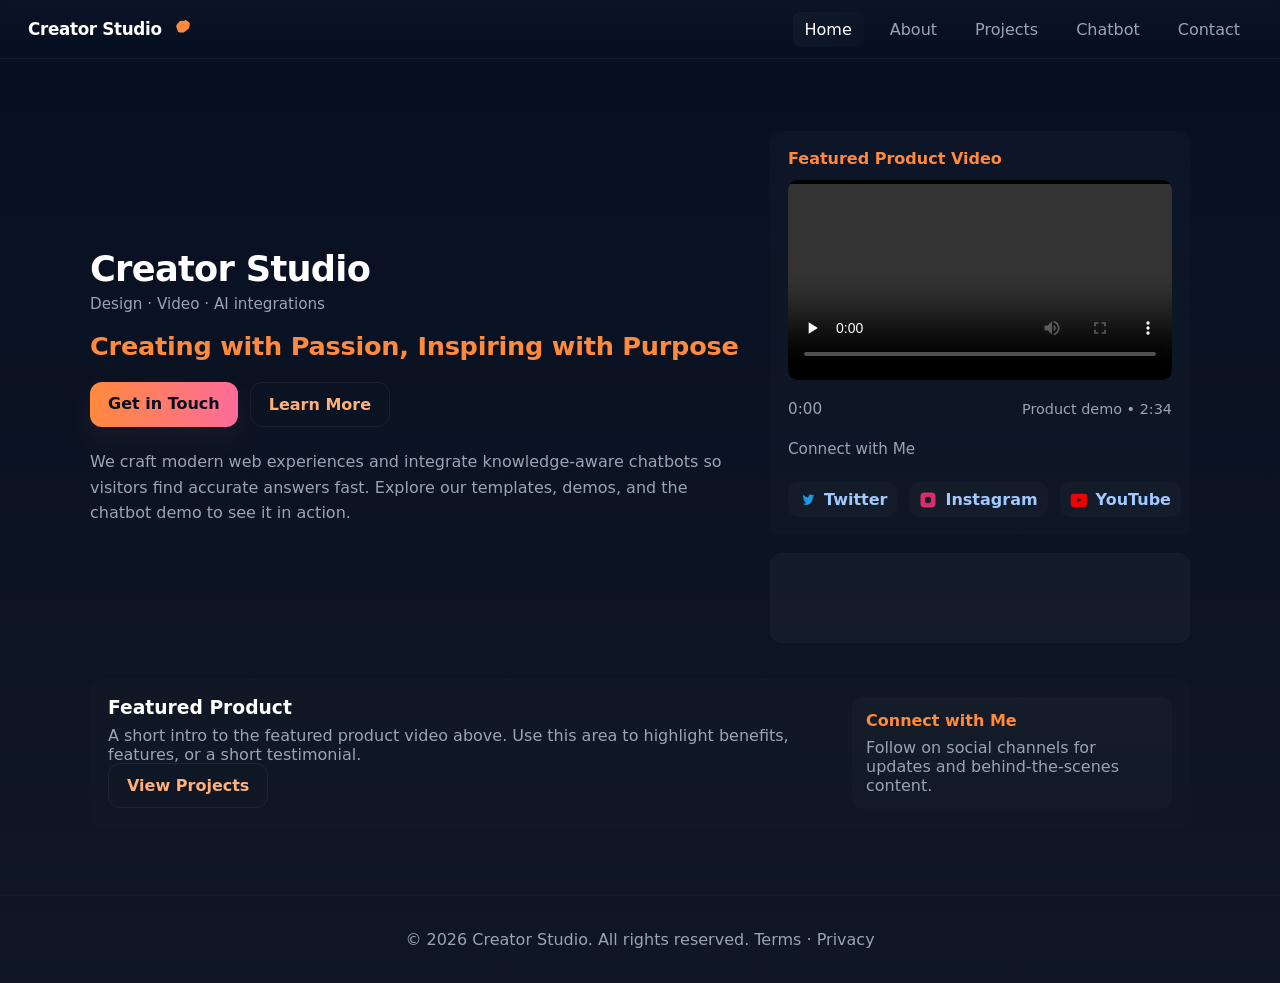
<file: index.html>
<!doctype html>
<html lang="en">
<head>
  <meta charset="utf-8" />
  <meta name="viewport" content="width=device-width,initial-scale=1" />
  <title>Creator Studio — Home</title>
  <meta name="description" content="Creator Studio crafts modern web experiences with animated templates, AI-powered chatbots, and knowledge-aware search. Explore our work." />
  <meta name="theme-color" content="#0f1724" />
  <meta property="og:title" content="Creator Studio — Home" />
  <meta property="og:description" content="Modern web experiences with animated templates and AI-powered chatbots." />
  <meta property="og:type" content="website" />
  <link rel="icon" href="data:image/svg+xml,<svg xmlns='http://www.w3.org/2000/svg' viewBox='0 0 100 100'><text y='.9em' font-size='90'>🚀</text></svg>" />
  <link rel="stylesheet" href="style.css">
  <style>
    /* Page-specific overrides and hero styles */
    .hero-outer{
      background: linear-gradient(180deg, #071022 0%, #0f1724 100%);
      padding: 72px 20px 40px;
      color: #fff;
    }
    .hero-inner-grid{
      max-width: 1100px;
      margin: 0 auto;
      display: grid;
      grid-template-columns: 1fr 420px;
      gap: 28px;
      align-items: center;
    }

    /* Left column: title, quote, CTAs */
    .brand-row{display:flex;align-items:center;gap:12px}
    .brand-title{font-size:2.2rem;font-weight:800;letter-spacing:-0.02em;color:#fff;display:flex;align-items:center;gap:12px}
    .brand-sub{color:var(--muted);margin-top:6px;font-size:0.95rem}

    .quote{
      margin-top:18px;
      font-size:1.6rem;
      color: #ff8a3d;
      font-weight:700;
      line-height:1.2;
      letter-spacing:-0.01em;
    }

    .hero-ctas{margin-top:20px;display:flex;gap:12px;flex-wrap:wrap}
    .btn-cta{
      padding:12px 18px;border-radius:12px;font-weight:700;border:none;cursor:pointer;transition:transform .14s ease;
      color:#071022;background:linear-gradient(90deg,#ff8a3d,#ff6b9a);text-decoration:none;
      box-shadow:0 12px 30px rgba(255,107,107,0.08);
    }
    .btn-ghost{
      padding:12px 18px;border-radius:12px;font-weight:700;border:1px solid rgba(255,255,255,0.06);background:transparent;color:#ffb07a;cursor:pointer;text-decoration:none;
      transition:transform .14s ease;
    }
    .btn-cta:hover,.btn-ghost:hover{transform:translateY(-4px)}

    /* Right column: featured video card */
    .feature-card{
      background: linear-gradient(180deg, rgba(255,255,255,0.02), rgba(255,255,255,0.01));
      padding:18px;border-radius:12px;display:flex;flex-direction:column;gap:12px;align-items:stretch;
    }
    .feature-title{color:#ff8a3d;font-weight:700;margin:0;font-size:1rem}
    .video-wrap{background:#000;border-radius:10px;overflow:hidden;position:relative;min-height:200px;display:flex;align-items:center;justify-content:center}
    .video-wrap video, .video-wrap .video-thumb{width:100%;height:100%;object-fit:cover;display:block}
    .video-meta{display:flex;justify-content:space-between;align-items:center;margin-top:8px;color:var(--muted);font-size:0.95rem}

    /* Social links */
    .social-row{display:flex;gap:12px;margin-top:12px}
    .social-link{display:inline-flex;align-items:center;gap:8px;padding:8px 10px;border-radius:10px;background:rgba(255,255,255,0.02);color:#9fc9ff;text-decoration:none;font-weight:600;transition:transform .14s}
    .social-link:hover{transform:translateY(-3px)}
    .social-link svg{width:18px;height:18px;opacity:0.95}

    /* Featured product section below hero */
    .featured-section{max-width:1100px;margin:28px auto;padding:18px;border-radius:12px;background:linear-gradient(180deg, rgba(255,255,255,0.01), rgba(255,255,255,0.005));display:flex;gap:18px;align-items:flex-start}
    .featured-left{flex:1}
    .featured-right{width:320px}

    .hero-spacer{height:8px}

    /* Responsive */
    @media (max-width:980px){
      .hero-inner-grid{grid-template-columns:1fr; padding:0 8px}
      .feature-card{order:2}
      .featured-section{flex-direction:column}
      .featured-right{width:100%}
    }
  </style>
</head>
<body>
  <header class="site-header">
    <nav class="nav">
      <a class="logo" href="index.html" aria-label="Creator Studio home">
        <span style="display:inline-flex;align-items:center;gap:10px">
          <span class="brand-title" style="font-size:1.05rem">
            Creator Studio
            <svg width="22" height="22" viewBox="0 0 24 24" fill="none" aria-hidden="true" xmlns="http://www.w3.org/2000/svg">
              <path d="M12 2c.6 0 1.2.2 1.7.6l2.7 2.1c.6.5.9 1.2.8 1.9l-.4 3.1c-.1.9-.6 1.7-1.3 2.3l-4.1 3.2c-.7.5-1.6.7-2.4.5L6 15.9c-.8-.2-1.5-.8-1.9-1.6L2.6 9.9C2.2 9 2.4 8 3 7.3L5.6 4.2C6.3 3.3 7.5 2.8 8.7 3l2.6.4C11.6 3.5 11.8 2 12 2z" fill="#ff8a3d"/>
            </svg>
          </span>
        </span>
      </a>

      <ul class="nav-links">
        <li><a href="index.html">Home</a></li>
        <li><a href="about.html">About</a></li>
        <li><a href="projects.html">Projects</a></li>
        <li><a href="chatbot.html">Chatbot</a></li>
        <li><a href="contact.html">Contact</a></li>
      </ul>
    </nav>
  </header>

<!-- Admin Ad Editor (visible only when ?admin=1 is present in URL) -->
<div id="admin-ads-editor" style="display:none;max-width:980px;margin:18px auto;padding:14px;border-radius:12px;background:linear-gradient(180deg, rgba(255,255,255,0.02), rgba(255,255,255,0.01));">
  <div style="display:flex;justify-content:space-between;align-items:center;gap:12px;">
    <div>
      <strong style="font-size:1rem">Ad Settings (Admin)</strong>
      <div style="color:var(--muted);font-size:0.9rem">Edit the HTML for site ad slots. Save to server or locally for testing.</div>
    </div>
    <div style="display:flex;gap:8px">
      <button id="admin-load-ads" class="btn-ghost" title="Load saved ad HTML from server">Load</button>
      <button id="admin-save-ads" class="btn-cta" title="Save ad HTML to server">Save (Server)</button>
      <button id="admin-save-local" class="btn-ghost" title="Save ad HTML to localStorage">Save (Local)</button>
    </div>
  </div>

  <textarea id="admin-ads-html" rows="8" style="width:100%;margin-top:12px;padding:12px;border-radius:10px;border:1px solid rgba(255,255,255,0.03);background:rgba(0,0,0,0.45);color:#fff;font-family:monospace;"></textarea>

  <div style="display:flex;gap:12px;margin-top:10px;align-items:center">
    <div id="admin-ads-status" style="color:var(--muted)"></div>
    <button id="admin-inject-now" class="btn-ghost" title="Inject current HTML into visible ad slots">Inject Now</button>
  </div>
</div>


  <main class="hero-outer">
    <div class="hero-inner-grid">
      <!-- Left: Title, quote, CTAs -->
      <div>
        <div class="brand-row">
          <div>
            <div class="brand-title">Creator Studio</div>
            <div class="brand-sub">Design · Video · AI integrations</div>
          </div>
        </div>

        <div class="quote">Creating with Passion, Inspiring with Purpose</div>

        <div class="hero-ctas">
          <a class="btn-cta" href="contact.html">Get in Touch</a>
          <a class="btn-ghost" href="projects.html">Learn More</a>
        </div>

        <div style="margin-top:22px;color:var(--muted);max-width:680px;line-height:1.6">
          We craft modern web experiences and integrate knowledge‑aware chatbots so visitors find accurate answers fast. Explore our templates, demos, and the chatbot demo to see it in action.
        </div>
      </div>

      <!-- Right: Featured product video + social -->
      <aside>
        <div class="feature-card">
          <div class="feature-title">Featured Product Video</div>

          <div class="video-wrap" aria-hidden="false">
            <video controls poster="" preload="none" loading="lazy" aria-label="Featured product video">
              <source src="assets/media/featured.mp4" type="video/mp4">
              Your browser does not support the video tag.
            </video>
          </div>

          <div class="video-meta">
            <div>0:00</div>
            <div style="color:var(--muted);font-size:0.9rem">Product demo • 2:34</div>
          </div>

          <div style="margin-top:10px;color:var(--muted);font-size:0.95rem">Connect with Me</div>
          <div class="social-row">
            <a class="social-link" href="https://twitter.com" target="_blank" rel="noopener">
              <svg viewBox="0 0 24 24" fill="#1da1f2" xmlns="http://www.w3.org/2000/svg"><path d="M22 5.9c-.6.3-1.2.5-1.9.6.7-.4 1.2-1 1.4-1.8-.6.4-1.3.7-2.1.9C18.9 4.9 18 4.5 17 4.5c-1.8 0-3.2 1.5-3.2 3.3 0 .3 0 .6.1.9-2.7-.1-5.1-1.5-6.7-3.6-.3.6-.5 1.2-.5 1.9 0 1.2.6 2.3 1.6 2.9-.5 0-1-.2-1.4-.4v.1c0 1.9 1.3 3.5 3 3.9-.3.1-.6.1-.9.1-.2 0-.4 0-.6-.1.4 1.3 1.6 2.2 3 2.2-1.1.9-2.4 1.4-3.9 1.4H6c1.4.9 3 1.4 4.7 1.4 5.6 0 8.7-4.6 8.7-8.6v-.4c.6-.4 1.1-1 1.5-1.6-.6.3-1.3.5-2 .6z"/></svg>
              Twitter
            </a>

            <a class="social-link" href="https://instagram.com" target="_blank" rel="noopener">
              <svg viewBox="0 0 24 24" fill="#e1306c" xmlns="http://www.w3.org/2000/svg"><path d="M7 2h10a5 5 0 0 1 5 5v10a5 5 0 0 1-5 5H7a5 5 0 0 1-5-5V7a5 5 0 0 1 5-5zm5 5.8A4.2 4.2 0 1 0 16.2 12 4.2 4.2 0 0 0 12 7.8zm5.4-.9a1.2 1.2 0 1 1-1.2-1.2 1.2 1.2 0 0 1 1.2 1.2z"/></svg>
              Instagram
            </a>

            <a class="social-link" href="https://youtube.com" target="_blank" rel="noopener">
              <svg viewBox="0 0 24 24" fill="#ff0000" xmlns="http://www.w3.org/2000/svg"><path d="M23 7.1s-.2-1.6-.8-2.3c-.8-1-1.7-1-2.1-1.1C16.6 3.5 12 3.5 12 3.5h-.1s-4.6 0-7.9.2c-.4 0-1.3.1-2.1 1.1C1.2 5.5 1 7.1 1 7.1S1 9 1 10.9v2.2C1 16 1.2 17.9 1.2 17.9s.2 1.6.8 2.3c.8 1 1.9 1 2.4 1.1 1.7.1 7.2.2 7.2.2s4.6 0 7.9-.2c.4 0 1.3-.1 2.1-1.1.6-.7.8-2.3.8-2.3s.2-1.9.2-3.8v-2.2C23 9 23 7.1 23 7.1zM9.8 15.1V8.9l6.1 3.1-6.1 3.1z"/></svg>
              YouTube
            </a>
          </div>
        </div>

        <div style="margin-top:12px">
          <div id="ads-slot" class="ads-slot" data-ads-html="">
            <!-- Ad slot — paste AdSense code into data-ads-html attribute -->
          </div>
        </div>
      </aside>
    </div>

    <div class="hero-spacer"></div>

    <!-- Optional featured product area (secondary) -->
    <section class="featured-section reveal">
      <div class="featured-left">
        <h3 style="margin:0 0 8px;color:#fff">Featured Product</h3>
        <p style="color:var(--muted);margin:0 0 12px">A short intro to the featured product video above. Use this area to highlight benefits, features, or a short testimonial.</p>
        <a class="btn-ghost" href="projects.html">View Projects</a>
      </div>

      <div class="featured-right">
        <div style="background:linear-gradient(180deg, rgba(255,255,255,0.02), rgba(255,255,255,0.01));padding:14px;border-radius:12px">
          <div style="font-weight:700;color:#ff8a3d;margin-bottom:8px">Connect with Me</div>
          <div style="color:var(--muted)">Follow on social channels for updates and behind-the-scenes content.</div>
        </div>
      </div>
    </section>
  </main>

  <footer class="site-footer">
    <div class="footer-inner">
      <p>© 2026 Creator Studio. All rights reserved. <a href="terms.html">Terms</a> · <a href="privacy.html">Privacy</a></p>
    </div>
  </footer>

  <script src="main.js" defer></script>
  <script src="admin-ads.js" defer></script>
</body>
</html>
</file>
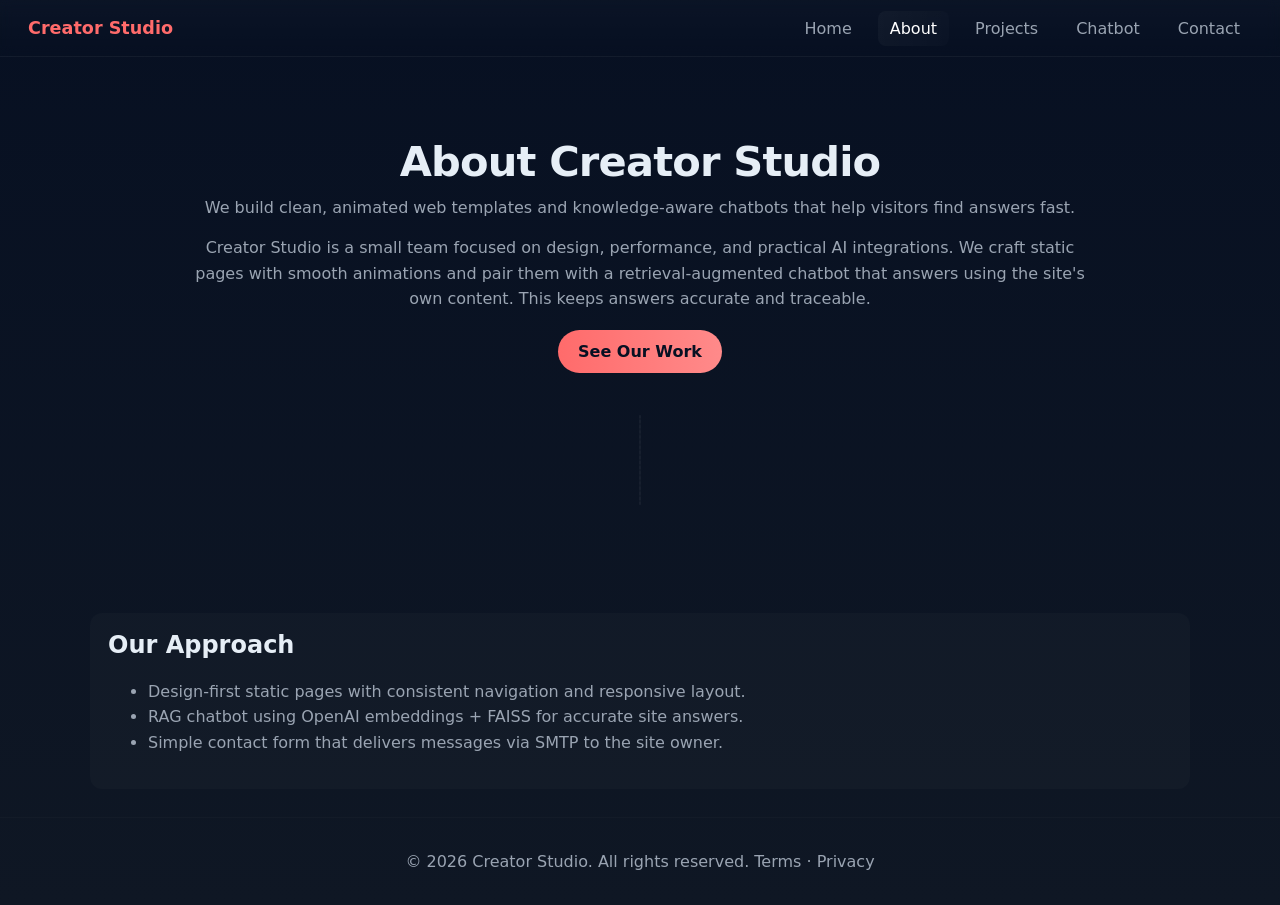
<file: about.html>
<!doctype html>
<html lang="en">
<head>
  <meta charset="utf-8" />
  <meta name="viewport" content="width=device-width,initial-scale=1" />
  <title>About — Creator Studio</title>
  <meta name="description" content="Learn about Creator Studio — a small team focused on design, performance, and practical AI integrations for the web." />
  <meta name="theme-color" content="#0f1724" />
  <meta property="og:title" content="About — Creator Studio" />
  <meta property="og:description" content="Design-first static pages, RAG chatbot, and contact form integrations." />
  <meta property="og:type" content="website" />
  <link rel="icon" href="data:image/svg+xml,<svg xmlns='http://www.w3.org/2000/svg' viewBox='0 0 100 100'><text y='.9em' font-size='90'>🚀</text></svg>" />
  <link rel="stylesheet" href="style.css">
</head>
<body>
  <header class="site-header">
    <nav class="nav">
      <a class="logo" href="index.html">Creator Studio</a>
      <ul class="nav-links">
        <li><a href="index.html">Home</a></li>
        <li><a href="about.html">About</a></li>
        <li><a href="projects.html">Projects</a></li>
        <li><a href="chatbot.html">Chatbot</a></li>
        <li><a href="contact.html">Contact</a></li>
      </ul>
    </nav>
  </header>

  <main class="hero">
    <section class="hero-inner">
      <h1 class="title">About Creator Studio</h1>
      <p class="subtitle">We build clean, animated web templates and knowledge‑aware chatbots that help visitors find answers fast.</p>
      <p style="max-width:900px;margin:18px auto;color:var(--muted);line-height:1.6;">
        Creator Studio is a small team focused on design, performance, and practical AI integrations. We craft static pages with smooth animations and pair them with a retrieval‑augmented chatbot that answers using the site's own content. This keeps answers accurate and traceable.
      </p>
      <a class="cta" href="projects.html">See Our Work</a>
    </section>

    <div id="ads-slot" class="ads-slot" aria-hidden="true">
      <!-- Ad slot -->
    </div>
  </main>

  <section style="padding:28px;">
    <div style="max-width:1100px;margin:0 auto;background:rgba(255,255,255,0.02);padding:18px;border-radius:12px;" class="reveal">
      <h2 style="margin-top:0">Our Approach</h2>
      <ul style="color:var(--muted);line-height:1.6">
        <li>Design-first static pages with consistent navigation and responsive layout.</li>
        <li>RAG chatbot using OpenAI embeddings + FAISS for accurate site answers.</li>
        <li>Simple contact form that delivers messages via SMTP to the site owner.</li>
      </ul>
    </div>
  </section>

  <footer class="site-footer">
    <div class="footer-inner">
      <p>© 2026 Creator Studio. All rights reserved. <a href="terms.html">Terms</a> · <a href="privacy.html">Privacy</a></p>
    </div>
  </footer>

  <script src="main.js" defer></script>
</body>
</html>
</file>
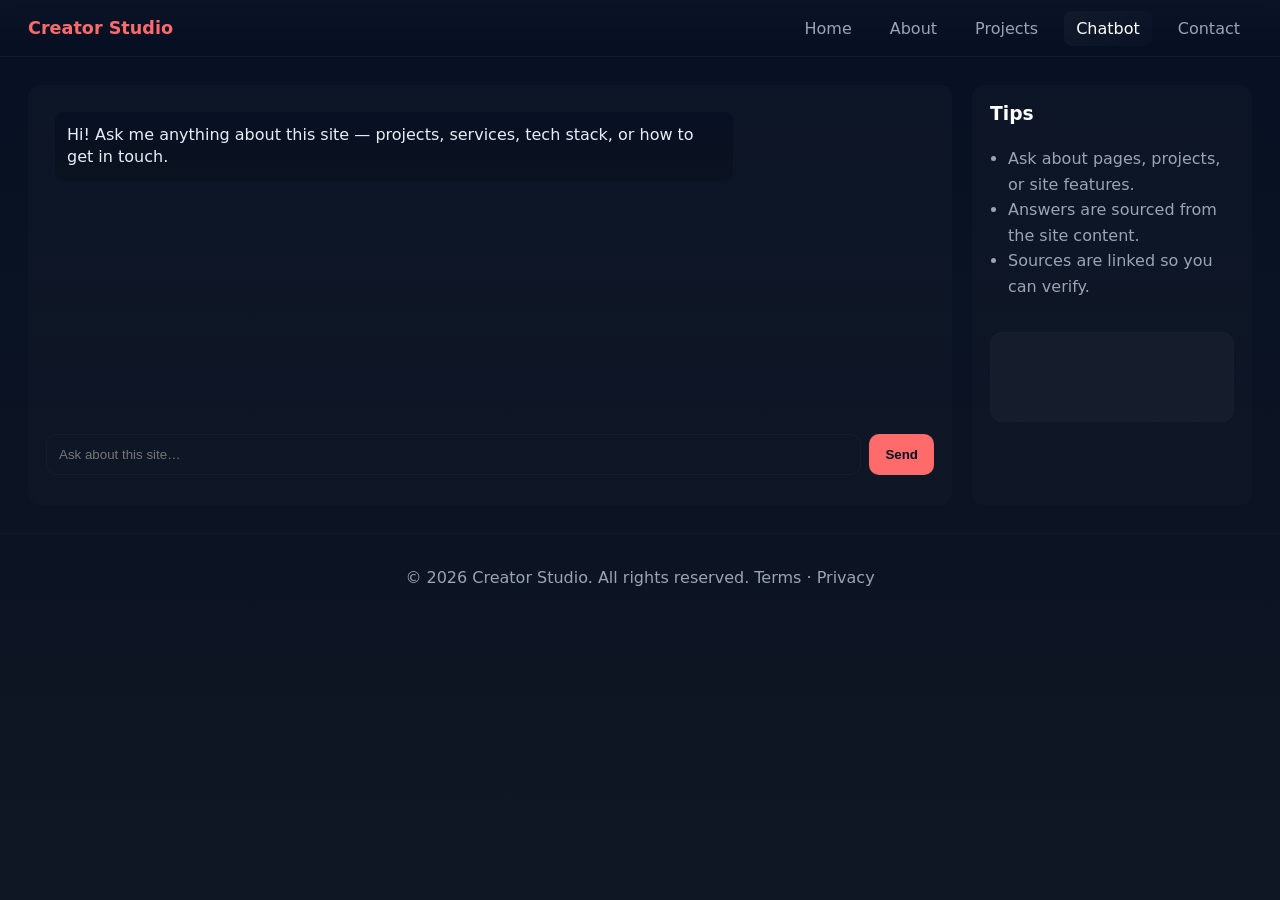
<file: chatbot.html>
<!doctype html>
<html lang="en">
<head>
  <meta charset="utf-8" />
  <meta name="viewport" content="width=device-width,initial-scale=1" />
  <title>Chatbot — Creator Studio</title>
  <meta name="description" content="Ask questions about Creator Studio using our AI-powered chatbot. Answers sourced from site content with citations." />
  <meta name="theme-color" content="#0f1724" />
  <meta property="og:title" content="Chatbot — Creator Studio" />
  <meta property="og:description" content="AI-powered chatbot that answers questions using site content." />
  <meta property="og:type" content="website" />
  <link rel="icon" href="data:image/svg+xml,<svg xmlns='http://www.w3.org/2000/svg' viewBox='0 0 100 100'><text y='.9em' font-size='90'>🚀</text></svg>" />
  <link rel="stylesheet" href="style.css">
</head>
<body>
  <header class="site-header">
    <nav class="nav">
      <a class="logo" href="index.html">Creator Studio</a>
      <ul class="nav-links">
        <li><a href="index.html">Home</a></li>
        <li><a href="about.html">About</a></li>
        <li><a href="projects.html">Projects</a></li>
        <li><a href="chatbot.html">Chatbot</a></li>
        <li><a href="contact.html">Contact</a></li>
      </ul>
    </nav>
  </header>

  <main class="chat-main">
    <section class="chat-panel">
      <div id="messages" class="messages" aria-live="polite"></div>

      <div class="chat-controls">
        <input id="q" type="text" placeholder="Ask about this site…" autocomplete="off" />
        <button id="send">Send</button>
      </div>

      <div id="sources" class="sources"></div>
    </section>

    <aside class="chat-aside">
      <h3>Tips</h3>
      <ul>
        <li>Ask about pages, projects, or site features.</li>
        <li>Answers are sourced from the site content.</li>
        <li>Sources are linked so you can verify.</li>
      </ul>

      <div id="ads-slot" class="ads-slot">
        <!-- Ad slot -->
      </div>
    </aside>
  </main>

  <footer class="site-footer">
    <div class="footer-inner">
      <p>© 2026 Creator Studio. All rights reserved. <a href="terms.html">Terms</a> · <a href="privacy.html">Privacy</a></p>
    </div>
  </footer>

  <script src="chatbot.js" defer></script>
  <script src="main.js" defer></script>
</body>
</html>
</file>
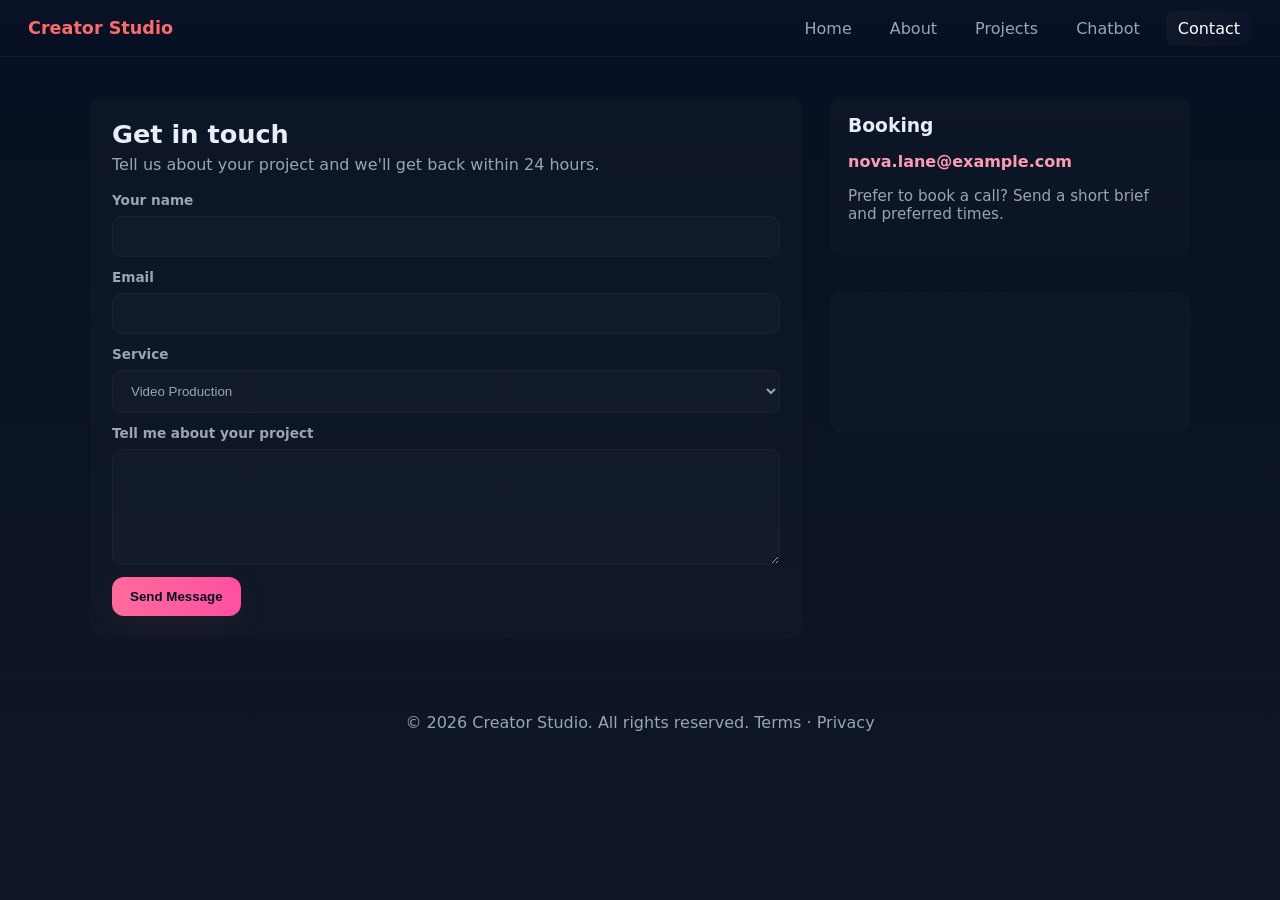
<file: contact.html>
<!doctype html>
<html lang="en">
<head>
  <meta charset="utf-8" />
  <meta name="viewport" content="width=device-width,initial-scale=1" />
  <title>Contact — Creator Studio</title>
  <meta name="description" content="Get in touch with Creator Studio. Tell us about your project and we'll get back within 24 hours." />
  <meta name="theme-color" content="#0f1724" />
  <meta property="og:title" content="Contact — Creator Studio" />
  <meta property="og:description" content="Send us a message about your web design, video, or chatbot project." />
  <meta property="og:type" content="website" />
  <link rel="icon" href="data:image/svg+xml,<svg xmlns='http://www.w3.org/2000/svg' viewBox='0 0 100 100'><text y='.9em' font-size='90'>🚀</text></svg>" />
  <link rel="stylesheet" href="style.css">
</head>
<body>
  <header class="site-header">
    <nav class="nav">
      <a class="logo" href="index.html">Creator Studio</a>
      <ul class="nav-links">
        <li><a href="index.html">Home</a></li>
        <li><a href="about.html">About</a></li>
        <li><a href="projects.html">Projects</a></li>
        <li><a href="chatbot.html">Chatbot</a></li>
        <li><a href="contact.html">Contact</a></li>
      </ul>
    </nav>
  </header>

  <main class="contact-main" style="padding:40px 28px;">
    <section class="contact-wrapper reveal">
      <!-- Left: Contact form -->
      <div class="contact-left">
        <h2 class="contact-title">Get in touch</h2>
        <p class="contact-sub">Tell us about your project and we'll get back within 24 hours.</p>

        <form id="contact-form" class="contact-form-card" autocomplete="off" novalidate>
          <label class="field">
            <span class="field-label">Your name</span>
            <input name="name" id="contact-name" type="text" required />
          </label>

          <label class="field">
            <span class="field-label">Email</span>
            <input name="email" id="contact-email" type="email" required />
          </label>

          <label class="field">
            <span class="field-label">Service</span>
            <select name="service" id="contact-service" aria-label="Service">
              <option>Video Production</option>
              <option>Web Design</option>
              <option>Chatbot Integration</option>
              <option>Other</option>
            </select>
          </label>

          <label class="field">
            <span class="field-label">Tell me about your project</span>
            <textarea name="message" id="contact-message" rows="6" required></textarea>
          </label>

          <div class="form-actions">
            <button id="send-btn" type="submit" class="btn-gradient">Send Message</button>
            <div id="contact-status" class="contact-status" role="status" aria-live="polite"></div>
          </div>
        </form>
      </div>

      <!-- Right: Booking card + Ad slot -->
      <aside class="contact-right">
        <div class="booking-card reveal">
          <h3 class="booking-title">Booking</h3>
          <p class="booking-email"><a href="mailto:nova.lane@example.com">nova.lane@example.com</a></p>
          <p class="booking-note">Prefer to book a call? Send a short brief and preferred times.</p>
        </div>

        <div class="ads-card">
          <div id="ads-slot" class="ads-slot" data-ads-html="">
            <!-- Ad slot -->
          </div>
        </div>
      </aside>
    </section>
  </main>

  <footer class="site-footer">
    <div class="footer-inner">
      <p>© 2026 Creator Studio. All rights reserved. <a href="terms.html">Terms</a> · <a href="privacy.html">Privacy</a></p>
    </div>
  </footer>

  <script src="main.js" defer></script>
  <script src="contact.js" defer></script>
</body>
</html>
</file>
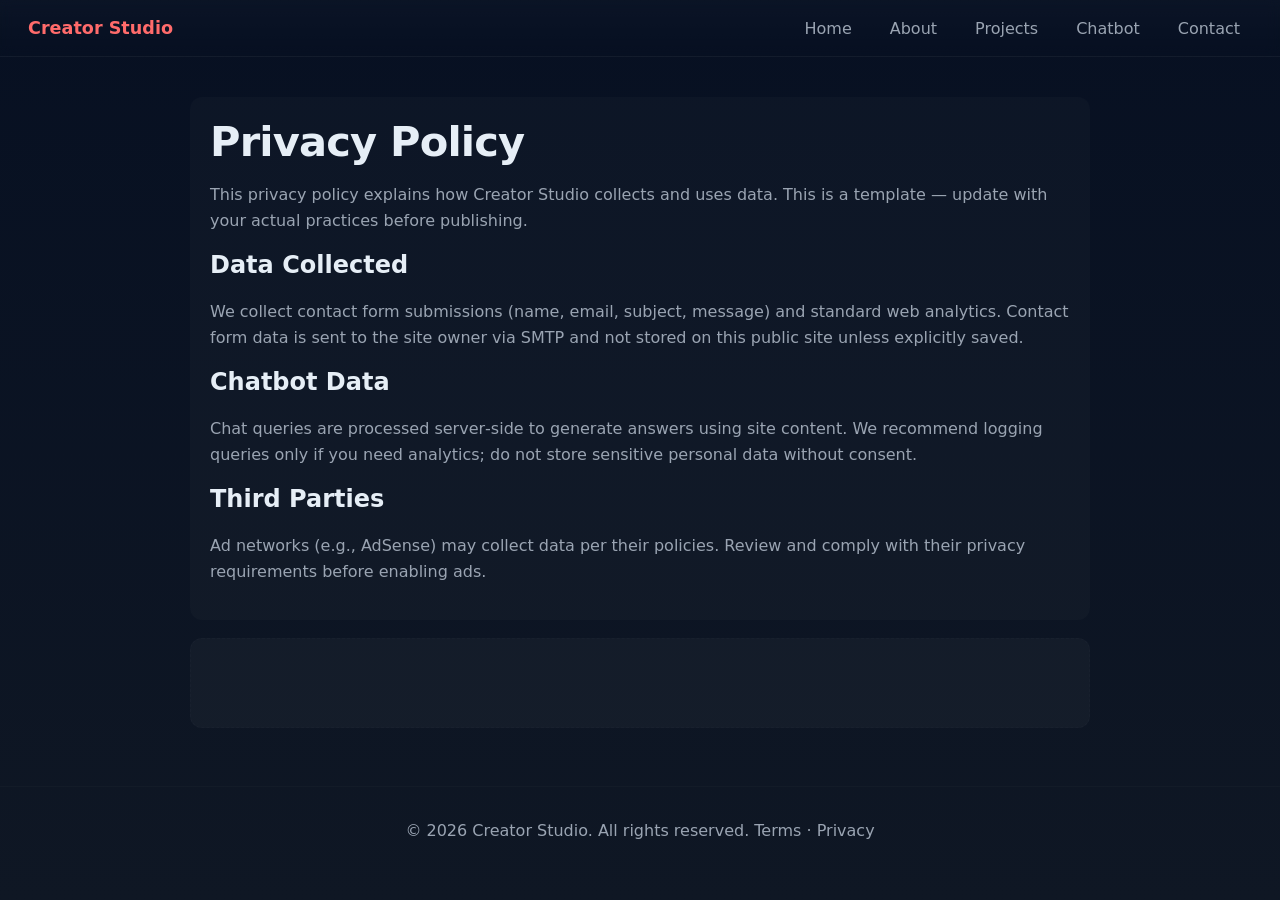
<file: privacy.html>
<!doctype html>
<html lang="en">
<head>
  <meta charset="utf-8" />
  <meta name="viewport" content="width=device-width,initial-scale=1" />
  <title>Privacy Policy — Creator Studio</title>
  <meta name="description" content="Privacy policy for Creator Studio — how we collect and use data including contact forms, chatbot queries, and ad networks." />
  <meta name="theme-color" content="#0f1724" />
  <link rel="icon" href="data:image/svg+xml,<svg xmlns='http://www.w3.org/2000/svg' viewBox='0 0 100 100'><text y='.9em' font-size='90'>🚀</text></svg>" />
  <link rel="stylesheet" href="style.css">
</head>
<body>
  <header class="site-header">
    <nav class="nav">
      <a class="logo" href="index.html">Creator Studio</a>
      <ul class="nav-links">
        <li><a href="index.html">Home</a></li>
        <li><a href="about.html">About</a></li>
        <li><a href="projects.html">Projects</a></li>
        <li><a href="chatbot.html">Chatbot</a></li>
        <li><a href="contact.html">Contact</a></li>
      </ul>
    </nav>
  </header>

  <main style="padding:40px 28px;">
    <section style="max-width:900px;margin:0 auto;background:rgba(255,255,255,0.02);padding:20px;border-radius:12px;" class="reveal">
      <h1 class="title" style="margin-bottom:6px">Privacy Policy</h1>
      <p style="color:var(--muted);line-height:1.6">This privacy policy explains how Creator Studio collects and uses data. This is a template — update with your actual practices before publishing.</p>

      <h2 style="margin-top:18px">Data Collected</h2>
      <p style="color:var(--muted);line-height:1.6">We collect contact form submissions (name, email, subject, message) and standard web analytics. Contact form data is sent to the site owner via SMTP and not stored on this public site unless explicitly saved.</p>

      <h2 style="margin-top:18px">Chatbot Data</h2>
      <p style="color:var(--muted);line-height:1.6">Chat queries are processed server‑side to generate answers using site content. We recommend logging queries only if you need analytics; do not store sensitive personal data without consent.</p>

      <h2 style="margin-top:18px">Third Parties</h2>
      <p style="color:var(--muted);line-height:1.6">Ad networks (e.g., AdSense) may collect data per their policies. Review and comply with their privacy requirements before enabling ads.</p>
    </section>

    <div id="ads-slot" class="ads-slot" style="max-width:900px;margin:18px auto;">
      <!-- Ad slot -->
    </div>
  </main>

  <footer class="site-footer">
    <div class="footer-inner">
      <p>© 2026 Creator Studio. All rights reserved. <a href="terms.html">Terms</a> · <a href="privacy.html">Privacy</a></p>
    </div>
  </footer>

  <script src="main.js" defer></script>
</body>
</html>
</file>
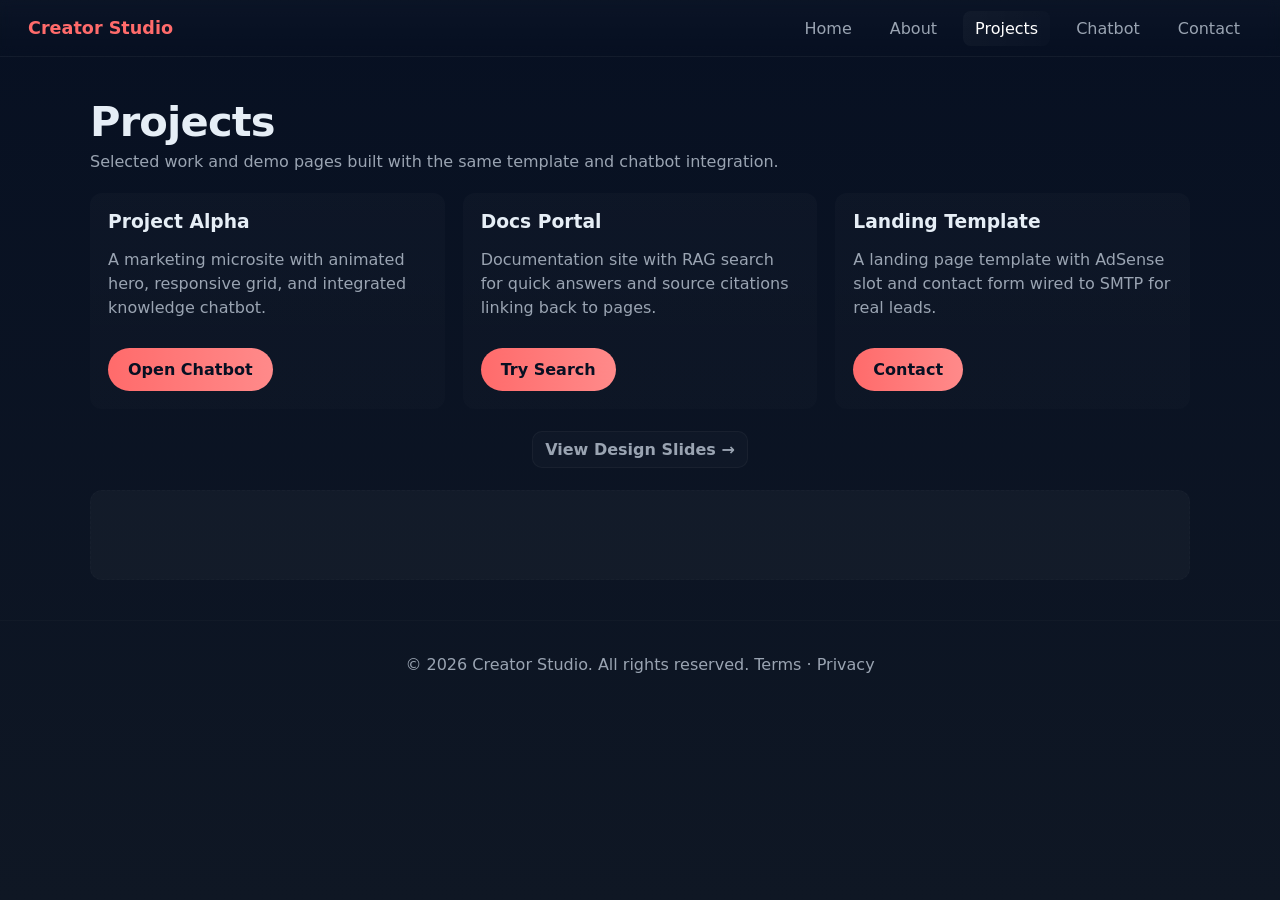
<file: projects.html>
<!doctype html>
<html lang="en">
<head>
  <meta charset="utf-8" />
  <meta name="viewport" content="width=device-width,initial-scale=1" />
  <title>Projects — Creator Studio</title>
  <meta name="description" content="Selected work and demo pages built with animated templates and chatbot integration by Creator Studio." />
  <meta name="theme-color" content="#0f1724" />
  <meta property="og:title" content="Projects — Creator Studio" />
  <meta property="og:description" content="Explore our project demos, marketing microsites, and documentation portals." />
  <meta property="og:type" content="website" />
  <link rel="icon" href="data:image/svg+xml,<svg xmlns='http://www.w3.org/2000/svg' viewBox='0 0 100 100'><text y='.9em' font-size='90'>🚀</text></svg>" />
  <link rel="stylesheet" href="style.css">
</head>
<body>
  <header class="site-header">
    <nav class="nav">
      <a class="logo" href="index.html">Creator Studio</a>
      <ul class="nav-links">
        <li><a href="index.html">Home</a></li>
        <li><a href="about.html">About</a></li>
        <li><a href="projects.html">Projects</a></li>
        <li><a href="chatbot.html">Chatbot</a></li>
        <li><a href="contact.html">Contact</a></li>
      </ul>
    </nav>
  </header>

  <main style="padding:40px 28px;">
    <section style="max-width:1100px;margin:0 auto;">
      <h1 class="title" style="margin-bottom:6px">Projects</h1>
      <p class="subtitle">Selected work and demo pages built with the same template and chatbot integration.</p>

      <div style="display:grid;grid-template-columns:repeat(auto-fit,minmax(260px,1fr));gap:18px;margin-top:22px">
        <article class="reveal" style="background:linear-gradient(180deg, rgba(255,255,255,0.02), rgba(255,255,255,0.01));padding:18px;border-radius:12px;">
          <h3 style="margin:0 0 8px">Project Alpha</h3>
          <p style="color:var(--muted);line-height:1.5">A marketing microsite with animated hero, responsive grid, and integrated knowledge chatbot.</p>
          <a class="cta" href="chatbot.html" style="margin-top:12px;display:inline-block">Open Chatbot</a>
        </article>

        <article class="reveal" style="background:linear-gradient(180deg, rgba(255,255,255,0.02), rgba(255,255,255,0.01));padding:18px;border-radius:12px;">
          <h3 style="margin:0 0 8px">Docs Portal</h3>
          <p style="color:var(--muted);line-height:1.5">Documentation site with RAG search for quick answers and source citations linking back to pages.</p>
          <a class="cta" href="chatbot.html" style="margin-top:12px;display:inline-block">Try Search</a>
        </article>

        <article class="reveal" style="background:linear-gradient(180deg, rgba(255,255,255,0.02), rgba(255,255,255,0.01));padding:18px;border-radius:12px;">
          <h3 style="margin:0 0 8px">Landing Template</h3>
          <p style="color:var(--muted);line-height:1.5">A landing page template with AdSense slot and contact form wired to SMTP for real leads.</p>
          <a class="cta" href="contact.html" style="margin-top:12px;display:inline-block">Contact</a>
        </article>
      </div>

      <div style="margin-top:22px;text-align:center">
        <a class="small-btn" href="slide1.html" style="display:inline-block">View Design Slides →</a>
      </div>

      <div id="ads-slot" class="ads-slot" style="margin-top:22px">
        <!-- Ad slot -->
      </div>
    </section>
  </main>

  <footer class="site-footer">
    <div class="footer-inner">
      <p>© 2026 Creator Studio. All rights reserved. <a href="terms.html">Terms</a> · <a href="privacy.html">Privacy</a></p>
    </div>
  </footer>

  <script src="main.js" defer></script>
</body>
</html>
</file>
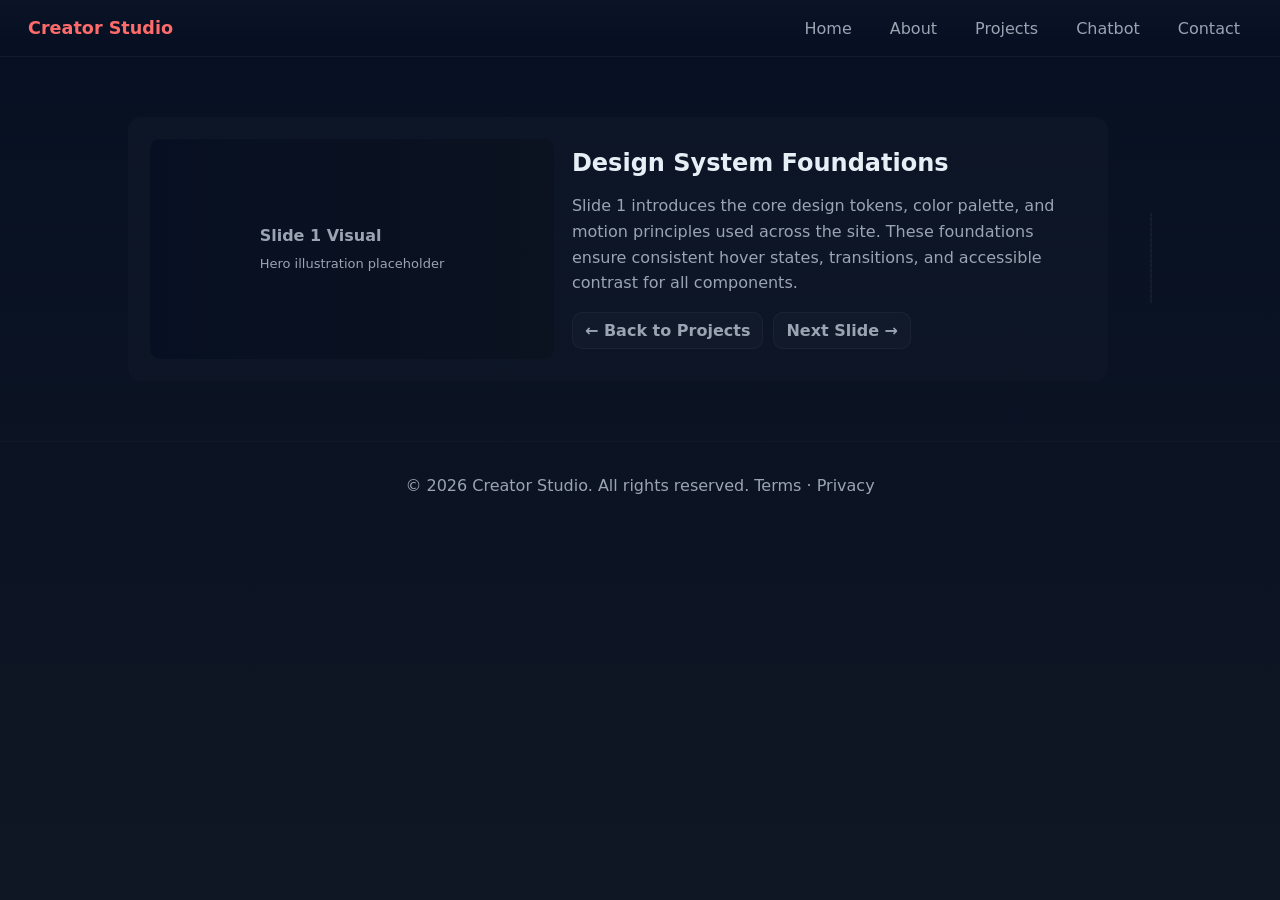
<file: slide1.html>
<!doctype html>
<html lang="en">
<head>
  <meta charset="utf-8" />
  <meta name="viewport" content="width=device-width,initial-scale=1" />
  <title>Slide 1 — Design System Foundations — Creator Studio</title>
  <meta name="description" content="Slide 1: Core design tokens, color palette, and motion principles used across Creator Studio." />
  <meta name="theme-color" content="#0f1724" />
  <link rel="icon" href="data:image/svg+xml,<svg xmlns='http://www.w3.org/2000/svg' viewBox='0 0 100 100'><text y='.9em' font-size='90'>🚀</text></svg>" />
  <link rel="stylesheet" href="style.css">
</head>
<body>
  <header class="site-header">
    <nav class="nav">
      <a class="logo" href="index.html">Creator Studio</a>
      <ul class="nav-links">
        <li><a href="index.html">Home</a></li>
        <li><a href="about.html">About</a></li>
        <li><a href="projects.html">Projects</a></li>
        <li><a href="chatbot.html">Chatbot</a></li>
        <li><a href="contact.html">Contact</a></li>
      </ul>
    </nav>
  </header>

  <main class="slide-hero">
    <div class="slide-card reveal">
      <div class="slide-media">
        <div>
          <strong style="display:block;margin-bottom:8px">Slide 1 Visual</strong>
          <span style="font-size:13px;color:var(--muted)">Hero illustration placeholder</span>
        </div>
      </div>

      <div class="slide-body">
        <h2>Design System Foundations</h2>
        <p>Slide 1 introduces the core design tokens, color palette, and motion principles used across the site. These foundations ensure consistent hover states, transitions, and accessible contrast for all components.</p>

        <div class="slide-controls">
          <a class="small-btn" href="projects.html">← Back to Projects</a>
          <a class="small-btn" href="slide2.html">Next Slide →</a>
        </div>
      </div>
    </div>

    <div id="ads-slot" class="ads-slot" style="max-width:320px;margin-left:18px">
      <!-- Ad slot -->
    </div>
  </main>

  <footer class="site-footer">
    <div class="footer-inner">
      <p>© 2026 Creator Studio. All rights reserved. <a href="terms.html">Terms</a> · <a href="privacy.html">Privacy</a></p>
    </div>
  </footer>

  <script src="main.js" defer></script>
</body>
</html>
</file>
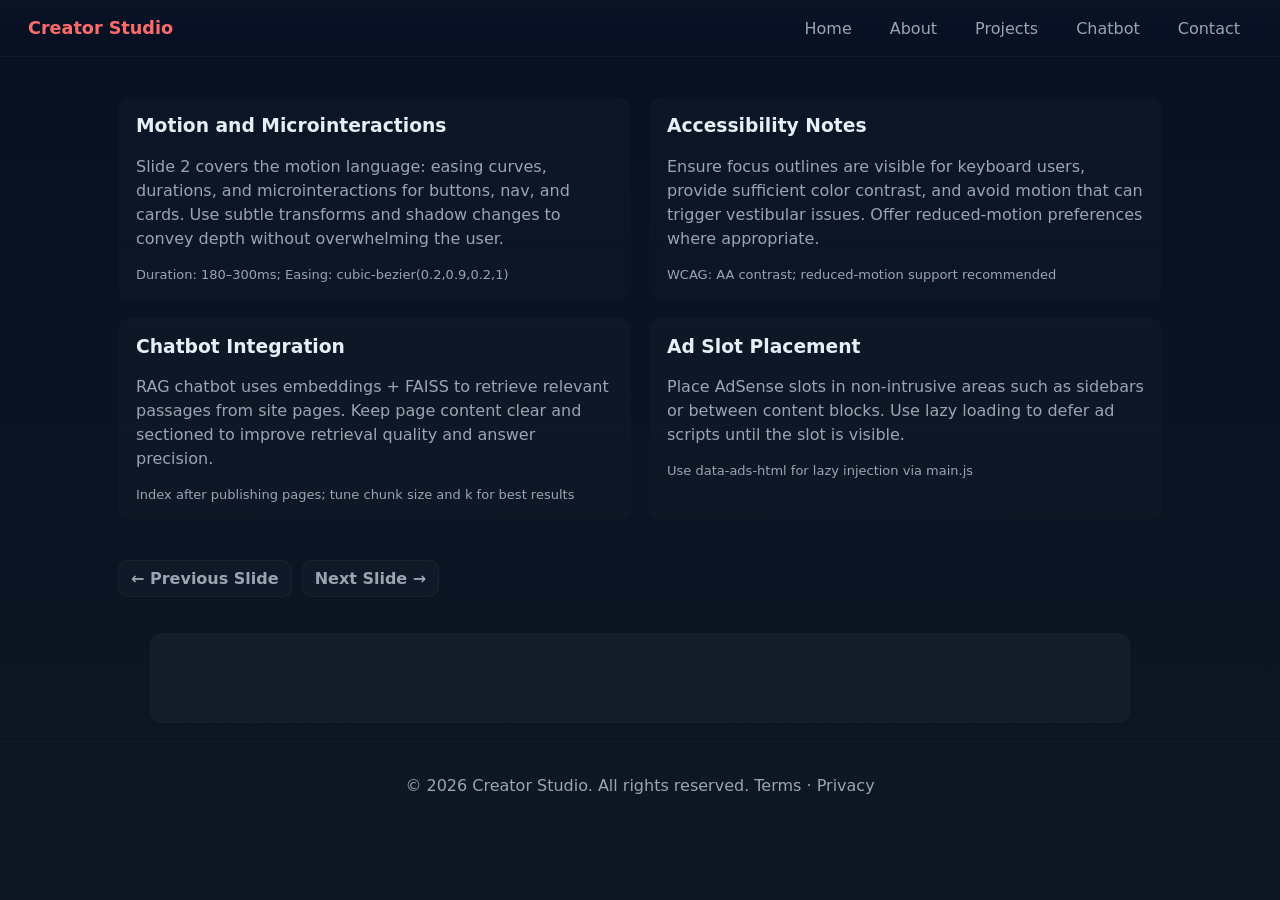
<file: slide2.html>
<!doctype html>
<html lang="en">
<head>
  <meta charset="utf-8" />
  <meta name="viewport" content="width=device-width,initial-scale=1" />
  <title>Slide 2 — Motion &amp; Accessibility — Creator Studio</title>
  <meta name="description" content="Slide 2: Motion language, microinteractions, accessibility notes, chatbot integration, and ad slot placement." />
  <meta name="theme-color" content="#0f1724" />
  <link rel="icon" href="data:image/svg+xml,<svg xmlns='http://www.w3.org/2000/svg' viewBox='0 0 100 100'><text y='.9em' font-size='90'>🚀</text></svg>" />
  <link rel="stylesheet" href="style.css">
  <style>
    .grid-slides{display:grid;grid-template-columns:1fr 1fr;gap:18px;padding:40px 28px;max-width:1100px;margin:0 auto}
    .panel{background:linear-gradient(180deg, rgba(255,255,255,0.02), rgba(255,255,255,0.01));padding:18px;border-radius:12px}
    .panel h3{margin-top:0}
    .panel p{color:var(--muted);line-height:1.5}
    .panel .meta{font-size:13px;color:var(--muted);margin-top:12px}
    @media (max-width:700px){.grid-slides{grid-template-columns:1fr}}
  </style>
</head>
<body>
  <header class="site-header">
    <nav class="nav">
      <a class="logo" href="index.html">Creator Studio</a>
      <ul class="nav-links">
        <li><a href="index.html">Home</a></li>
        <li><a href="about.html">About</a></li>
        <li><a href="projects.html">Projects</a></li>
        <li><a href="chatbot.html">Chatbot</a></li>
        <li><a href="contact.html">Contact</a></li>
      </ul>
    </nav>
  </header>

  <main>
    <section class="grid-slides">
      <div class="panel reveal">
        <h3>Motion and Microinteractions</h3>
        <p>Slide 2 covers the motion language: easing curves, durations, and microinteractions for buttons, nav, and cards. Use subtle transforms and shadow changes to convey depth without overwhelming the user.</p>
        <div class="meta">Duration: 180–300ms; Easing: cubic‑bezier(0.2,0.9,0.2,1)</div>
      </div>

      <div class="panel reveal">
        <h3>Accessibility Notes</h3>
        <p>Ensure focus outlines are visible for keyboard users, provide sufficient color contrast, and avoid motion that can trigger vestibular issues. Offer reduced‑motion preferences where appropriate.</p>
        <div class="meta">WCAG: AA contrast; reduced‑motion support recommended</div>
      </div>

      <div class="panel reveal">
        <h3>Chatbot Integration</h3>
        <p>RAG chatbot uses embeddings + FAISS to retrieve relevant passages from site pages. Keep page content clear and sectioned to improve retrieval quality and answer precision.</p>
        <div class="meta">Index after publishing pages; tune chunk size and k for best results</div>
      </div>

      <div class="panel reveal">
        <h3>Ad Slot Placement</h3>
        <p>Place AdSense slots in non-intrusive areas such as sidebars or between content blocks. Use lazy loading to defer ad scripts until the slot is visible.</p>
        <div class="meta">Use data-ads-html for lazy injection via main.js</div>
      </div>
    </section>

    <div style="max-width:1100px;margin:0 auto;padding:0 28px 18px;display:flex;gap:10px">
      <a class="small-btn" href="slide1.html">← Previous Slide</a>
      <a class="small-btn" href="slide3.html">Next Slide →</a>
    </div>

    <div id="ads-slot" class="ads-slot" style="max-width:980px;margin:18px auto">
      <!-- Ad slot -->
    </div>
  </main>

  <footer class="site-footer">
    <div class="footer-inner">
      <p>© 2026 Creator Studio. All rights reserved. <a href="terms.html">Terms</a> · <a href="privacy.html">Privacy</a></p>
    </div>
  </footer>

  <script src="main.js" defer></script>
</body>
</html>
</file>
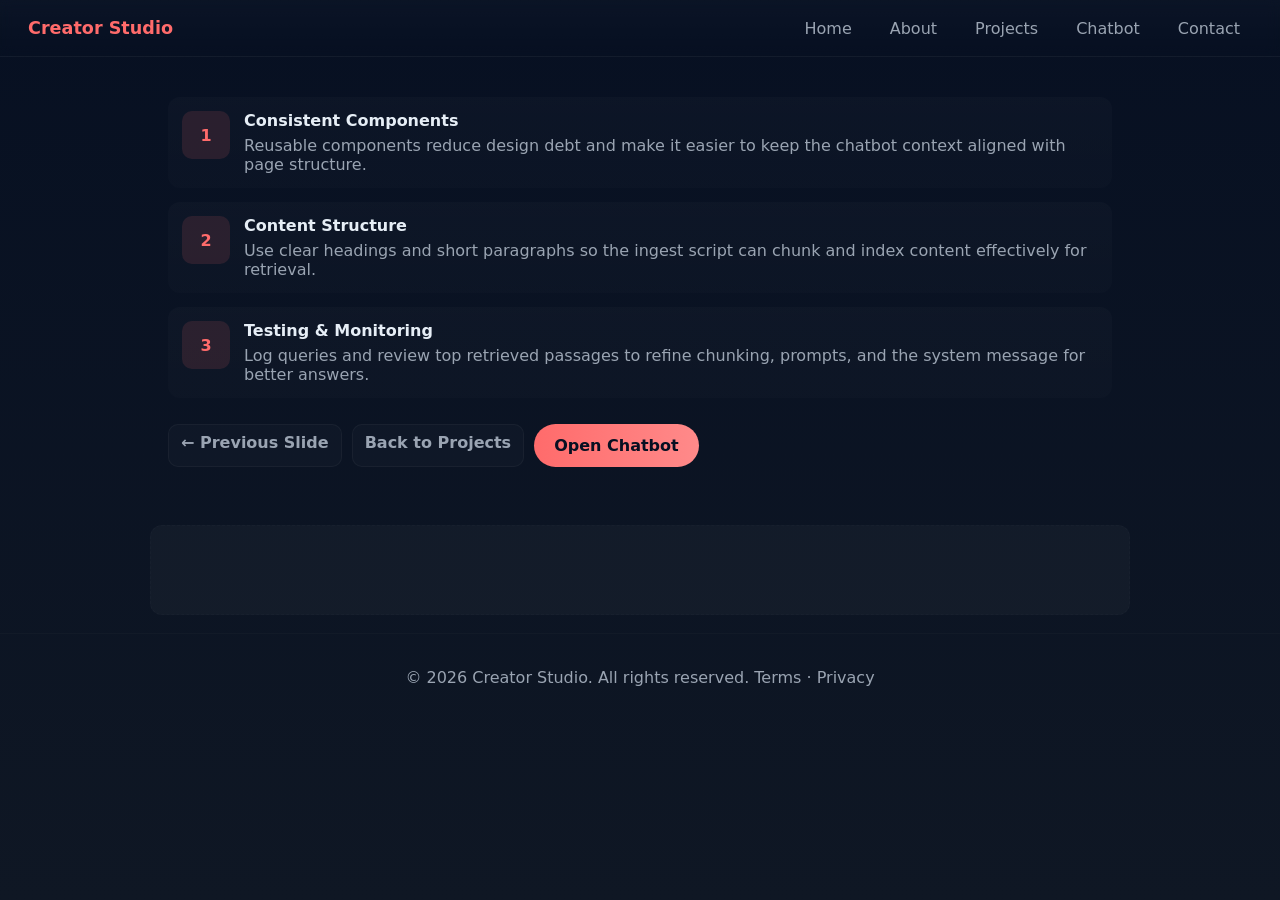
<file: slide3.html>
<!doctype html>
<html lang="en">
<head>
  <meta charset="utf-8" />
  <meta name="viewport" content="width=device-width,initial-scale=1" />
  <title>Slide 3 — Best Practices — Creator Studio</title>
  <meta name="description" content="Slide 3: Consistent components, content structure, and testing best practices for Creator Studio." />
  <meta name="theme-color" content="#0f1724" />
  <link rel="icon" href="data:image/svg+xml,<svg xmlns='http://www.w3.org/2000/svg' viewBox='0 0 100 100'><text y='.9em' font-size='90'>🚀</text></svg>" />
  <link rel="stylesheet" href="style.css">
  <style>
    .feature-list{padding:40px 28px;max-width:1000px;margin:0 auto;display:flex;flex-direction:column;gap:14px}
    .feature{display:flex;gap:14px;align-items:flex-start;background:linear-gradient(180deg, rgba(255,255,255,0.02), rgba(255,255,255,0.01));padding:14px;border-radius:12px}
    .feature .num{width:48px;height:48px;border-radius:10px;background:rgba(255,107,107,0.12);display:flex;align-items:center;justify-content:center;font-weight:700;color:var(--accent);flex-shrink:0}
    .feature .content h4{margin:0 0 6px}
    .feature .content p{color:var(--muted);margin:0}
  </style>
</head>
<body>
  <header class="site-header">
    <nav class="nav">
      <a class="logo" href="index.html">Creator Studio</a>
      <ul class="nav-links">
        <li><a href="index.html">Home</a></li>
        <li><a href="about.html">About</a></li>
        <li><a href="projects.html">Projects</a></li>
        <li><a href="chatbot.html">Chatbot</a></li>
        <li><a href="contact.html">Contact</a></li>
      </ul>
    </nav>
  </header>

  <main>
    <section class="feature-list">
      <div class="feature reveal">
        <div class="num">1</div>
        <div class="content">
          <h4>Consistent Components</h4>
          <p>Reusable components reduce design debt and make it easier to keep the chatbot context aligned with page structure.</p>
        </div>
      </div>

      <div class="feature reveal">
        <div class="num">2</div>
        <div class="content">
          <h4>Content Structure</h4>
          <p>Use clear headings and short paragraphs so the ingest script can chunk and index content effectively for retrieval.</p>
        </div>
      </div>

      <div class="feature reveal">
        <div class="num">3</div>
        <div class="content">
          <h4>Testing &amp; Monitoring</h4>
          <p>Log queries and review top retrieved passages to refine chunking, prompts, and the system message for better answers.</p>
        </div>
      </div>

      <div style="margin-top:12px;display:flex;gap:10px;flex-wrap:wrap">
        <a class="small-btn" href="slide2.html">← Previous Slide</a>
        <a class="small-btn" href="projects.html">Back to Projects</a>
        <a class="cta" href="chatbot.html">Open Chatbot</a>
      </div>
    </section>

    <div id="ads-slot" class="ads-slot" style="max-width:980px;margin:18px auto">
      <!-- Ad slot -->
    </div>
  </main>

  <footer class="site-footer">
    <div class="footer-inner">
      <p>© 2026 Creator Studio. All rights reserved. <a href="terms.html">Terms</a> · <a href="privacy.html">Privacy</a></p>
    </div>
  </footer>

  <script src="main.js" defer></script>
</body>
</html>
</file>
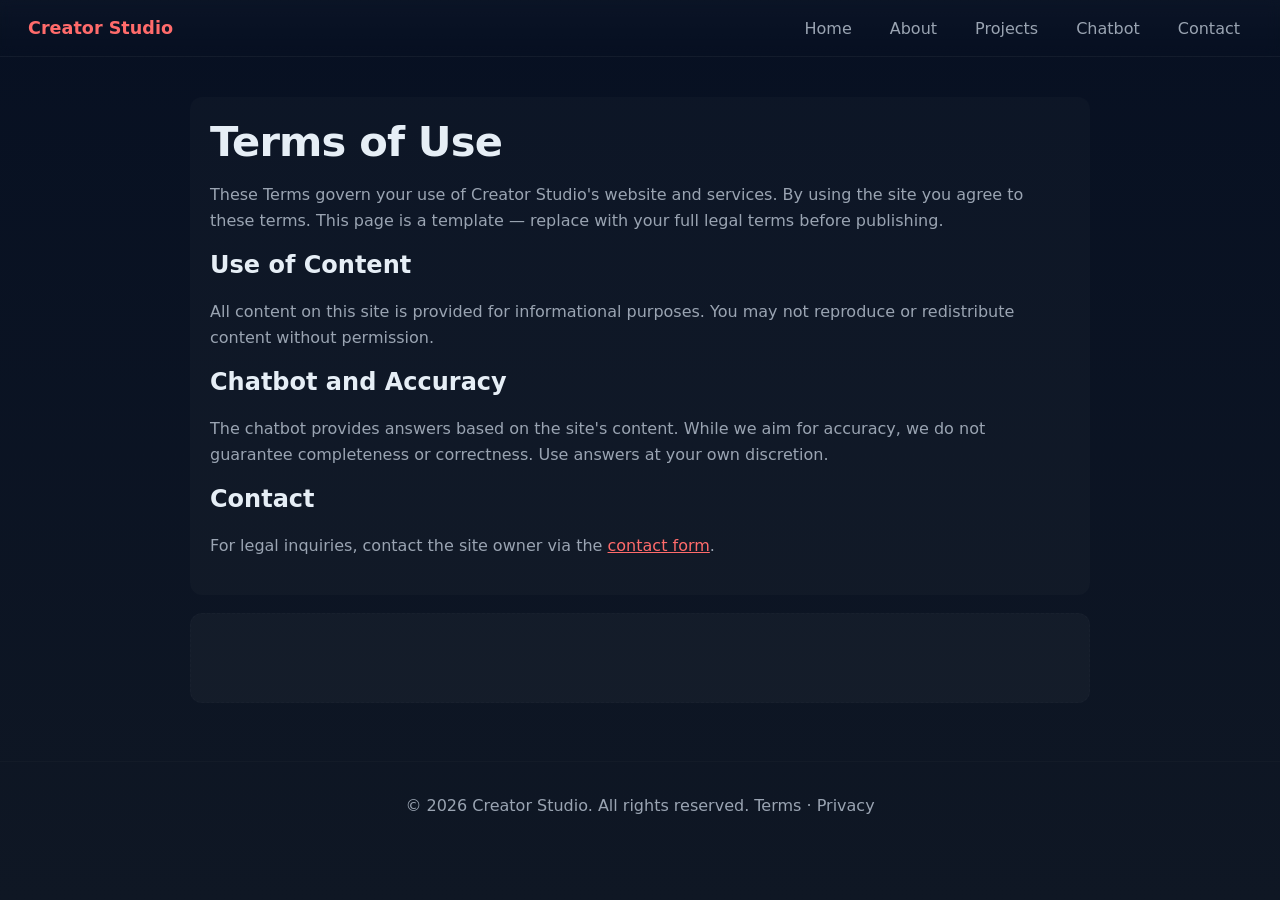
<file: terms.html>
<!doctype html>
<html lang="en">
<head>
  <meta charset="utf-8" />
  <meta name="viewport" content="width=device-width,initial-scale=1" />
  <title>Terms of Use — Creator Studio</title>
  <meta name="description" content="Terms of use for Creator Studio website and services including chatbot and content policies." />
  <meta name="theme-color" content="#0f1724" />
  <link rel="icon" href="data:image/svg+xml,<svg xmlns='http://www.w3.org/2000/svg' viewBox='0 0 100 100'><text y='.9em' font-size='90'>🚀</text></svg>" />
  <link rel="stylesheet" href="style.css">
</head>
<body>
  <header class="site-header">
    <nav class="nav">
      <a class="logo" href="index.html">Creator Studio</a>
      <ul class="nav-links">
        <li><a href="index.html">Home</a></li>
        <li><a href="about.html">About</a></li>
        <li><a href="projects.html">Projects</a></li>
        <li><a href="chatbot.html">Chatbot</a></li>
        <li><a href="contact.html">Contact</a></li>
      </ul>
    </nav>
  </header>

  <main style="padding:40px 28px;">
    <section style="max-width:900px;margin:0 auto;background:rgba(255,255,255,0.02);padding:20px;border-radius:12px;" class="reveal">
      <h1 class="title" style="margin-bottom:6px">Terms of Use</h1>
      <p style="color:var(--muted);line-height:1.6">These Terms govern your use of Creator Studio's website and services. By using the site you agree to these terms. This page is a template — replace with your full legal terms before publishing.</p>

      <h2 style="margin-top:18px">Use of Content</h2>
      <p style="color:var(--muted);line-height:1.6">All content on this site is provided for informational purposes. You may not reproduce or redistribute content without permission.</p>

      <h2 style="margin-top:18px">Chatbot and Accuracy</h2>
      <p style="color:var(--muted);line-height:1.6">The chatbot provides answers based on the site's content. While we aim for accuracy, we do not guarantee completeness or correctness. Use answers at your own discretion.</p>

      <h2 style="margin-top:18px">Contact</h2>
      <p style="color:var(--muted);line-height:1.6">For legal inquiries, contact the site owner via the <a href="contact.html" style="color:var(--accent)">contact form</a>.</p>
    </section>

    <div id="ads-slot" class="ads-slot" style="max-width:900px;margin:18px auto;">
      <!-- Ad slot -->
    </div>
  </main>

  <footer class="site-footer">
    <div class="footer-inner">
      <p>© 2026 Creator Studio. All rights reserved. <a href="terms.html">Terms</a> · <a href="privacy.html">Privacy</a></p>
    </div>
  </footer>

  <script src="main.js" defer></script>
</body>
</html>
</file>
<file: style.css>
:root{
  --bg:#0f1724; --card:#0b1220; --accent:#ff6b6b; --muted:#9aa4b2; --glass: rgba(255,255,255,0.03);
  --radius:12px;
  font-family: Inter, system-ui, -apple-system, "Segoe UI", Roboto, "Helvetica Neue", Arial;
}
*{box-sizing:border-box}
body{margin:0;background:linear-gradient(180deg,#071022 0%, #0f1724 100%);color:#e6eef6;min-height:100vh}

/* ── Header & Nav ── */
.site-header{backdrop-filter: blur(6px);position:sticky;top:0;z-index:100;background:linear-gradient(180deg, rgba(255,255,255,0.02), transparent);border-bottom:1px solid rgba(255,255,255,0.03)}
.nav{display:flex;align-items:center;justify-content:space-between;padding:18px 28px}
.logo{font-weight:700;color:var(--accent);text-decoration:none;font-size:1.1rem}
.nav-links{list-style:none;display:flex;gap:14px;margin:0;padding:0}
.nav-links a{color:var(--muted);text-decoration:none;padding:8px 12px;border-radius:8px;transition:all .22s ease}
.nav-links a:hover{color:#fff;transform:translateY(-3px);box-shadow:0 6px 18px rgba(0,0,0,0.4)}
.nav-links a.active{color:#fff;background:linear-gradient(90deg, rgba(255,255,255,0.03), rgba(255,255,255,0.01))}

/* ── Hero (about, projects, etc.) ── */
.hero{padding:80px 28px;display:flex;flex-direction:column;align-items:center;gap:24px}
.hero-inner{max-width:900px;text-align:center}
.title{font-size:2.6rem;margin:0 0 12px;letter-spacing:-0.02em}
.subtitle{color:var(--muted);margin:0 0 18px}
.cta{display:inline-block;background:linear-gradient(90deg,var(--accent),#ff8a8a);color:#071022;padding:12px 20px;border-radius:999px;text-decoration:none;font-weight:600;transition:transform .18s ease}
.cta:hover{transform:translateY(-4px)}

/* ── Ad slots ── */
.ads-slot{margin-top:18px;min-height:90px;display:flex;align-items:center;justify-content:center;border-radius:12px;background:var(--glass);border:1px dashed rgba(255,255,255,0.02)}

/* ── Footer ── */
.site-footer{padding:18px 28px;border-top:1px solid rgba(255,255,255,0.02);text-align:center;color:var(--muted)}
.site-footer a{color:var(--muted);text-decoration:none;transition:color .2s}
.site-footer a:hover{color:#fff}

/* ── Chatbot ── */
.chat-main{display:flex;gap:20px;padding:28px}
.chat-panel{flex:1;background:linear-gradient(180deg, rgba(255,255,255,0.02), rgba(255,255,255,0.01));padding:18px;border-radius:12px;min-height:420px;display:flex;flex-direction:column}
.chat-aside{width:280px;display:flex;flex-direction:column;gap:14px;background:linear-gradient(180deg, rgba(255,255,255,0.02), rgba(255,255,255,0.01));padding:18px;border-radius:12px}
.chat-aside h3{margin:0 0 8px;color:#fff}
.chat-aside ul{margin:0;padding-left:18px;color:var(--muted);line-height:1.6}
.messages{flex:1;overflow:auto;padding:8px;display:flex;flex-direction:column;gap:12px}
.message{padding:12px;border-radius:10px;max-width:78%;line-height:1.4}
.message.user{align-self:flex-end;background:#0b1220;color:#e6eef6;box-shadow:0 6px 18px rgba(0,0,0,0.4)}
.message.bot{align-self:flex-start;background:linear-gradient(180deg,#071022,#0b1220);border:1px solid rgba(255,255,255,0.02)}

.chat-controls{display:flex;gap:8px;padding-top:12px}
.chat-controls input{flex:1;padding:12px;border-radius:10px;border:1px solid rgba(255,255,255,0.03);background:transparent;color:inherit}
.chat-controls button{padding:12px 16px;border-radius:10px;border:none;background:var(--accent);color:#071022;font-weight:700;cursor:pointer;transition:transform .12s}
.chat-controls button:hover{transform:translateY(-3px)}

.sources{margin-top:12px;color:var(--muted);font-size:0.9rem}
.sources a{color:var(--accent);text-decoration:none;transition:color .2s}
.sources a:hover{color:#ff8a8a}

/* ── Subtle floating animation — scoped to .hero only ── */
@keyframes floaty {0%{transform:translateY(0)}50%{transform:translateY(-8px)}100%{transform:translateY(0)}}
.hero .hero-inner{animation:floaty 6s ease-in-out infinite}

/* ── Responsive ── */
@media (max-width:900px){
  .chat-main{flex-direction:column}
  .chat-aside{width:100%}
  .nav-links{display:none}
}

/* ── Nav toggle (mobile) ── */
.nav-toggle{display:none;border:0;background:transparent;cursor:pointer;padding:8px}
.nav-toggle .bar{display:block;width:22px;height:2px;background:var(--muted);margin:4px 0;border-radius:2px;transition:transform .18s,opacity .18s}
@media (max-width:900px){
  .nav-toggle{display:block}
  .nav-links{position:fixed;right:0;top:0;height:100vh;width:260px;background:linear-gradient(180deg, rgba(11,18,32,0.98), rgba(7,16,34,0.98));backdrop-filter:blur(6px);transform:translateX(100%);transition:transform .28s;padding:60px 18px;display:flex;flex-direction:column;gap:12px;z-index:200}
  .nav-links.open{transform:translateX(0)}
  .nav-links a{padding:12px;border-radius:8px}
}

/* ── Reveal animation ── */
.reveal{opacity:0;transform:translateY(10px) scale(0.995);transition:opacity .6s ease,transform .6s ease}
.reveal.revealed{opacity:1;transform:none}

/* ── Toast ── */
#site-toast{transition:opacity .28s ease;opacity:0}

/* ── Source highlight ── */
.source-highlight{outline:2px solid rgba(255,107,107,0.18);box-shadow:0 8px 24px rgba(255,107,107,0.06);transition:box-shadow .2s,outline .2s}

/* ── Contact page ── */
.contact-wrapper{display:grid;grid-template-columns:1fr 360px;gap:28px;max-width:1100px;margin:0 auto}
.contact-left{background:linear-gradient(180deg, rgba(255,255,255,0.02), rgba(255,255,255,0.01));padding:22px;border-radius:12px}
.contact-right{display:flex;flex-direction:column;gap:18px;align-items:stretch}
.contact-title{font-size:1.6rem;margin:0 0 6px}
.contact-sub{color:var(--muted);margin:0 0 18px}

.contact-form-card{display:flex;flex-direction:column;gap:12px}
.field{display:flex;flex-direction:column;gap:8px}
.field-label{font-size:0.85rem;color:var(--muted);font-weight:600}
.contact-form-card input,
.contact-form-card select,
.contact-form-card textarea{
  background:rgba(255,255,255,0.02);
  border:1px solid rgba(255,255,255,0.03);
  color:var(--muted);
  padding:12px 14px;
  border-radius:10px;
  outline:none;
  transition:box-shadow .14s, transform .12s;
}
.contact-form-card input:focus,
.contact-form-card select:focus,
.contact-form-card textarea:focus{
  box-shadow:0 8px 30px rgba(0,0,0,0.45);
  color:#e6eef6;
  border-color:rgba(255,107,107,0.18);
  transform:translateY(-2px);
}

.btn-gradient{
  background:linear-gradient(90deg,#ff6b9a,#ff4fa3);
  color:#071022;
  border:none;
  padding:12px 18px;
  border-radius:12px;
  font-weight:700;
  cursor:pointer;
  box-shadow:0 8px 30px rgba(255,107,107,0.08);
  transition:transform .14s ease, box-shadow .14s ease;
}
.btn-gradient:hover{transform:translateY(-4px);box-shadow:0 18px 40px rgba(255,107,107,0.12)}

.contact-status{margin-left:12px;color:var(--muted);font-size:0.95rem;align-self:center}

.booking-card{background:linear-gradient(180deg, rgba(255,255,255,0.02), rgba(255,255,255,0.01));padding:18px;border-radius:12px}
.booking-title{margin:0 0 6px}
.booking-email a{color:#ff9bb3;text-decoration:none;font-weight:700}
.booking-note{color:var(--muted);font-size:0.95rem;margin-top:8px}

.ads-card .ads-slot{min-height:140px;border-radius:12px;background:rgba(255,255,255,0.02);display:flex;align-items:center;justify-content:center;border:1px dashed rgba(255,255,255,0.02)}

@media (max-width:980px){
  .contact-wrapper{grid-template-columns:1fr; padding:18px}
  .contact-right{order:2}
  .contact-left{order:1}
}

/* ── Slide pages ── */
.slide-hero{padding:60px 28px;display:flex;gap:24px;align-items:center;justify-content:center}
.slide-card{background:linear-gradient(180deg, rgba(255,255,255,0.02), rgba(255,255,255,0.01));padding:22px;border-radius:14px;max-width:980px;display:flex;gap:18px;align-items:center}
.slide-media{width:44%;min-height:220px;border-radius:10px;background:linear-gradient(90deg,#071022,#0b1220);display:flex;align-items:center;justify-content:center;color:var(--muted)}
.slide-body{width:56%}
.slide-body h2{margin:0 0 8px}
.slide-body p{color:var(--muted);line-height:1.6}
.slide-controls{display:flex;gap:10px;margin-top:14px}
.small-btn{padding:8px 12px;border-radius:10px;background:rgba(255,255,255,0.02);border:1px solid rgba(255,255,255,0.04);color:var(--muted);cursor:pointer;text-decoration:none;font-weight:600;transition:transform .12s, color .2s}
.small-btn:hover{transform:translateY(-3px);color:#fff}

/* ── Back-to-top button ── */
#back-to-top{
  position:fixed;
  bottom:28px;
  right:28px;
  width:44px;
  height:44px;
  border-radius:50%;
  border:none;
  background:linear-gradient(135deg, var(--accent), #ff8a8a);
  color:#071022;
  font-size:1.2rem;
  font-weight:700;
  cursor:pointer;
  opacity:0;
  transform:translateY(12px);
  transition:opacity .3s ease, transform .3s ease;
  z-index:90;
  box-shadow:0 8px 24px rgba(255,107,107,0.15);
  pointer-events:none;
}
#back-to-top.visible{
  opacity:1;
  transform:translateY(0);
  pointer-events:auto;
}
#back-to-top:hover{
  transform:translateY(-4px);
  box-shadow:0 14px 32px rgba(255,107,107,0.25);
}

/* ── Reduced motion preference ── */
@media (prefers-reduced-motion: reduce){
  *, *::before, *::after{
    animation-duration:0.01ms !important;
    animation-iteration-count:1 !important;
    transition-duration:0.01ms !important;
    scroll-behavior:auto !important;
  }
}
</file>
